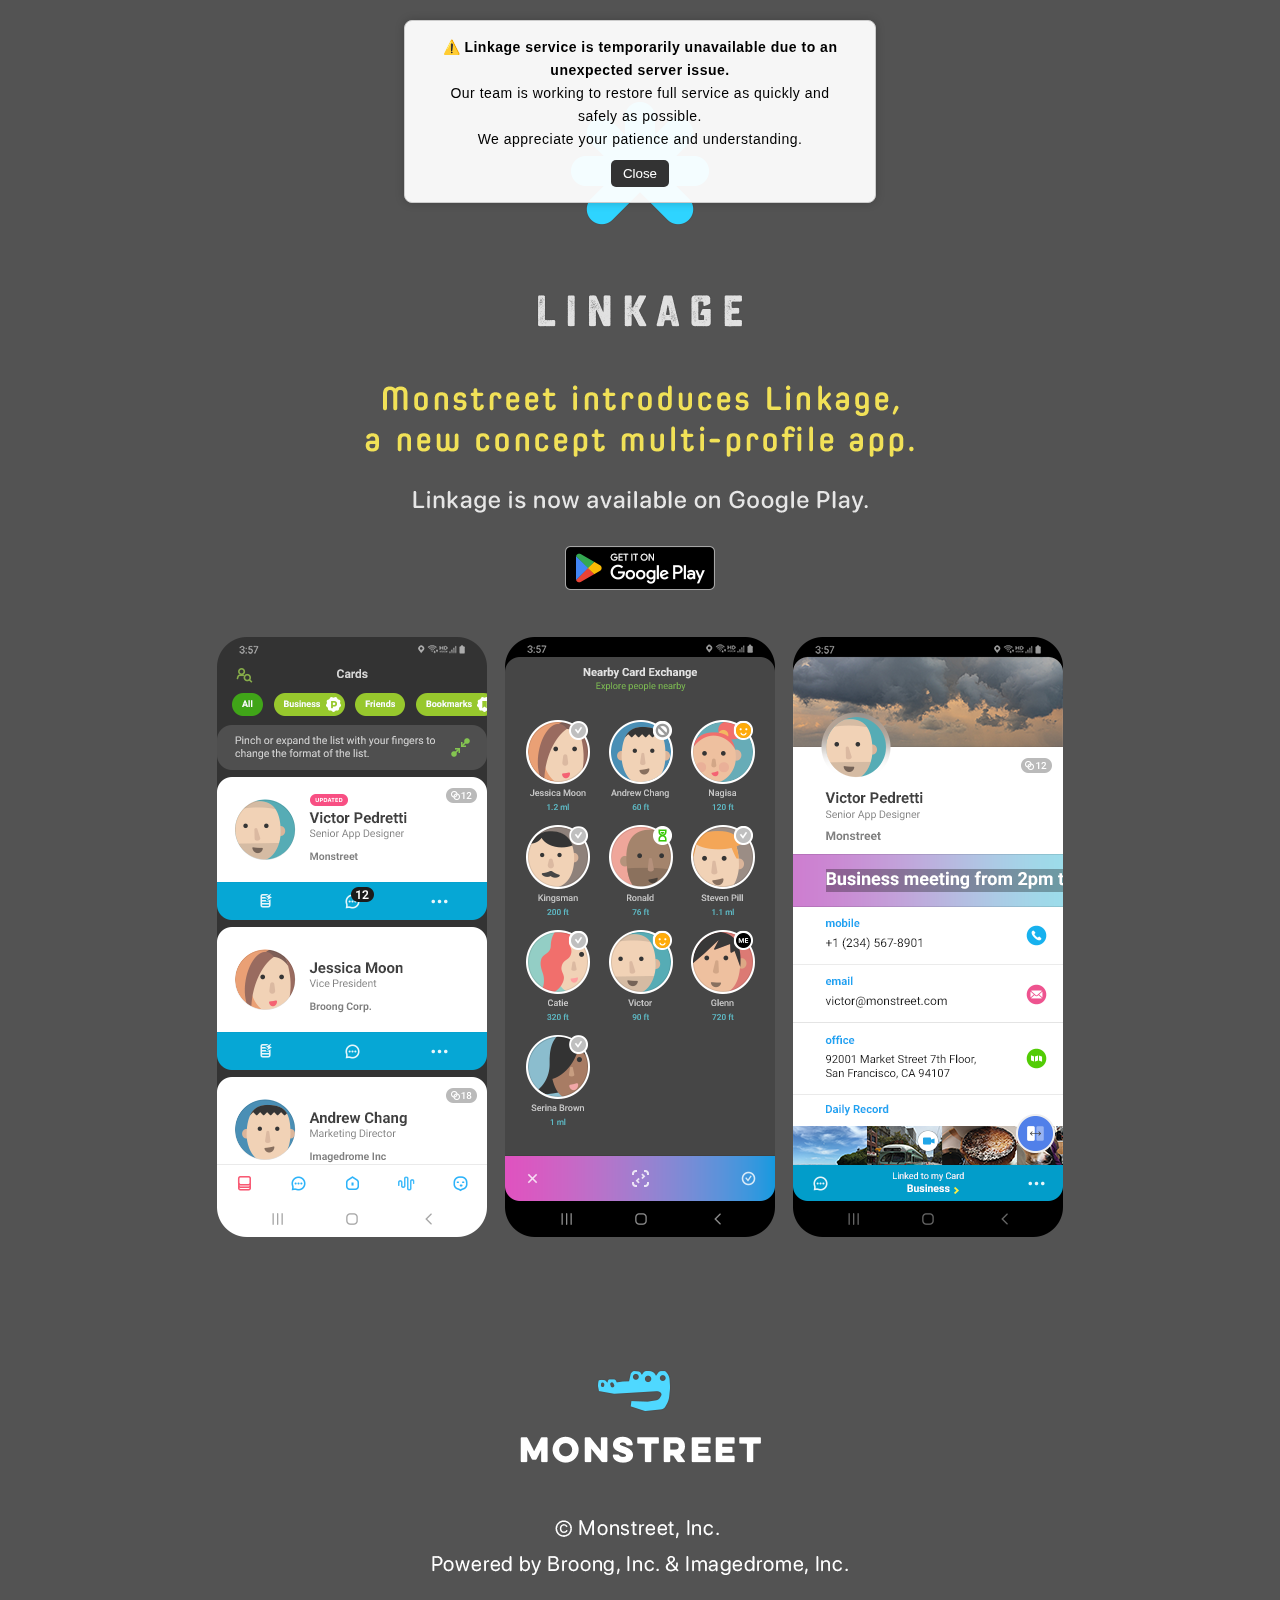
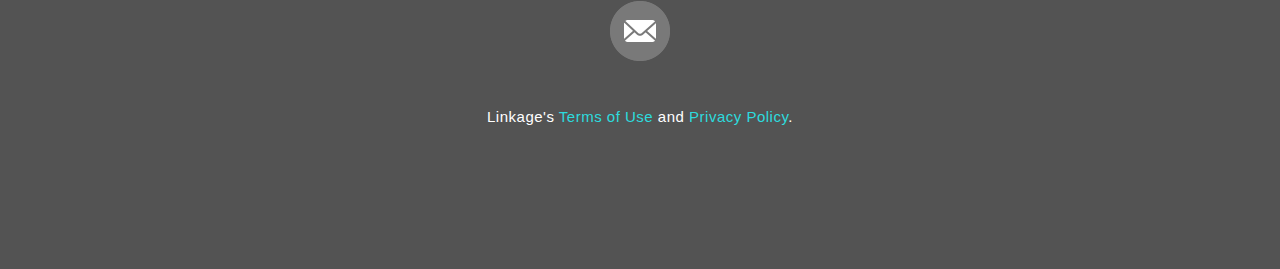
<file: index.html>
<!DOCTYPE html>

<html>
<head>
<title>MONSTREET</title>
<meta content="text/html; charset=utf-8" http-equiv="Content-Type"/>
<meta content="width=960" name="viewport"/>
<meta content="Monstreet" property="og:title"/>
<meta content="Monstreet has recently launched Linkage, a new concept in relationship management services. Linkage is now available for download on Google Play. Monstreet is a company that plans, develops, and provides innovative mobile services with the support of Broong, Inc. and Imagedrome, Inc." property="og:description"/>
<meta content="https://d1jktj9ld996g.cloudfront.net/meta/monstreet.png" property="og:image"/>
<meta content="http://monstreet.com" property="og:url"/>
<meta content="-1" http-equiv="Expires"/>
<meta content="no-cache" http-equiv="Pragma"/>
<link href="https://d1jktj9ld996g.cloudfront.net/meta/icon/48icon_monstreet.png" rel="icon"/>
<link href="https://d1jktj9ld996g.cloudfront.net/meta/icon/48icon_monstreet.png" rel="apple-touch-icon"/>
<style type="text/css">
		html, body, div, span, applet, object, iframe,
		h1, h2, h3, h4, h5, h6, p, blockquote, pre,
		a, abbr, acronym, address, big, cite, code,
		del, dfn, em, img, ins, kbd, q, s, samp,
		small, strike, strong, sub, sup, tt, var,
		b, u, i, center,
		dl, dt, dd, ol, ul, li,
		fieldset, form, label, legend,
		table, caption, tbody, tfoot, thead, tr, th, td,
		article, aside, canvas, details, embed, 
		figure, figcaption, footer, header, hgroup, 
		menu, nav, output, ruby, section, summary,
		time, mark, audio, video {
			margin: 0;
			padding: 0;
			border: 0;
			vertical-align: baseline;
		}
		/* HTML5 display-role reset for older browsers */
		article, aside, details, figcaption, figure, 
		footer, header, hgroup, menu, nav, section {
			display: block;
		}
		body {
			line-height: 1;
		}
		ol, ul {
			list-style: none;
		}
		blockquote, q {
			quotes: none;
		}
		blockquote:before, blockquote:after,
		q:before, q:after {
			content: '';
			content: none;
		}
		table {
			border-collapse: collapse;
			border-spacing: 0;
		}

		/* clear fix */
		.wrap:after {
		  content: ".";
		  display: block;
		  height: 0;
		  clear: both;
		  visibility: hidden;
		}
		.wrap { display: inline-block; }
		* html .wrap { height: 1%; }
		.wrap { display: block; }
		.wrap .left { float: left; }
		.wrap .right { float: right; }
		/* clear fix END */
	</style>
<style type="text/css">
		html {
		  -webkit-text-size-adjust: none;
		  -moz-text-size-adjust: none;
		  -ms-text-size-adjust: none;
		  -o-text-size-adjust: none;
			max-height: 999999px;
		}

		body {
			font-family: Helvetica;
			letter-spacing: 0.5px;
			background-color: #535353;
			line-height: 143%;
		}

		::selection {
				background-color: #909090;
		}

		.block { display: block; }

		.blod {
			font-weight: bold;
		}

		.header {
			width: 846px;
			margin: 0px auto;
			padding: 40px 57px 0px 57px;
		}

		.header .img {
			width: 270px;
			margin: 0px auto;
		}

		.body {
			width: 846px;
			margin: 0px auto;
			padding: 0px 57px 120px 57px;
		}

		.body .store {
			width: 270px;
			margin: 0px auto;
			padding-bottom: 36px;
		}

		.body .app_images .center {
			padding: 0px 18px;
		}

		.footer {
			width: 846px;
			margin: 0px auto;
			padding: 0px 57px 140px 57px;
		}

		.footer .content .company {
			width: 500px;
			padding-bottom: 24px;
			margin: 0px auto;
		}

		.footer .content .mail {
			width: 60px;
			height: 60px;
			margin: 0px auto;
		}
.tp {
	margin-top: 45px;
	font-size: 15px;
	text-align: center;
	color: #ffffff;
}

.tp a {
	color: #2ddbde;
	text-decoration: none;
}
	</style>
</head>
<body>
<style>
#popup-alert {
  position: fixed;
  top: 20px;
  left: 50%;
  transform: translateX(-50%);
  background: rgba(255,255,255,0.95);
  border: 1px solid #ccc;
  padding: 15px 25px;
  z-index: 9999;
  font-size: 14px;
  border-radius: 8px;
  box-shadow: 0 0 10px rgba(0,0,0,0.2);
  max-width: 420px;
  text-align: center;
  animation: slideDown 0.5s ease-out;
}
#popup-alert button {
  margin-top: 10px;
  background: #333;
  color: #fff;
  border: none;
  padding: 6px 12px;
  border-radius: 5px;
  cursor: pointer;
}
@keyframes slideDown {
  from { top: 0; opacity: 0; }
  to { top: 20px; opacity: 1; }
}
</style>
<div id="popup-alert">
<p><strong>⚠️ Linkage service is temporarily unavailable due to an unexpected server issue.</strong><br/>
  Our team is working to restore full service as quickly and safely as possible.<br/>
  We appreciate your patience and understanding.</p>
<button onclick="document.getElementById('popup-alert').style.display='none'">Close</button>
</div>
<script>
setTimeout(() => {
  const alert = document.getElementById('popup-alert');
  if (alert) alert.style.display = 'none';
}, 10000);
</script>

<div class="header">
<div class="img">
<img class="block" height="300" src="images/2023/top_area_logo@1x.png" srcset="images/2023/top_area_logo@1x.png, images/2023/top_area_logo@2x.png 2x" width="270"/>
</div>
</div>
<div class="body">
<div class="text">
<img class="block" height="195" src="images/2023/body_text@1x.png" srcset="images/2023/body_text@1x.png, images/2023/body_text@2x.png 2x" width="846"/>
</div>
<div class="store">
<a alt="Linkage" href="https://play.google.com/store/apps/details?id=com.broong.linkage">
<img class="block" height="66" src="images/2023/playstore@1x.png" srcset="images/2023/playstore@1x.png, images/2023/playstore@2x.png 2x" width="270"/>
</a>
</div>
<div class="app_images wrap">
<div class="left">
<img class="block" height="600" src="images/2023/graphic1@1x.png" srcset="images/2023/graphic1@1x.png, images/2023/graphic1@2x.png 2x" width="270"/>
</div>
<div class="left center">
<img class="block" height="600" src="images/2023/graphic2@1x.png" srcset="images/2023/graphic2@1x.png, images/2023/graphic2@2x.png 2x" width="270"/>
</div>
<div class="left">
<img class="block" height="600" src="images/2023/graphic3@1x.png" srcset="images/2023/graphic3@1x.png, images/2023/graphic3@2x.png 2x" width="270"/>
</div>
</div>
</div>
<div class="footer">
<div class="content">
<div class="company">
<img class="block" height="220" src="images/2023/company_logo@1x.png" srcset="images/2023/company_logo@1x.png, images/2023/company_logo@2x.png 2x" width="500"/>
</div>
<div class="mail">
<a alt="info@monstreet.com" href="mailto:info@monstreet.com"><img class="block" height="60" src="images/2023/mail@1x.png" srcset="images/2023/mail@1x.png, images/2023/mail@2x.png 2x" width="60"/></a>
</div>
<div class="tp">
            Linkage's <a alt="Terms of Use" href="https://lkg.monstreet.com/tp/terms">Terms of Use</a> and <a alt="Privacy Policy" href="https://lkg.monstreet.com/tp/privacy">Privacy Policy</a>.
          </div>
</div>
</div>
</body>
</html>
</file>
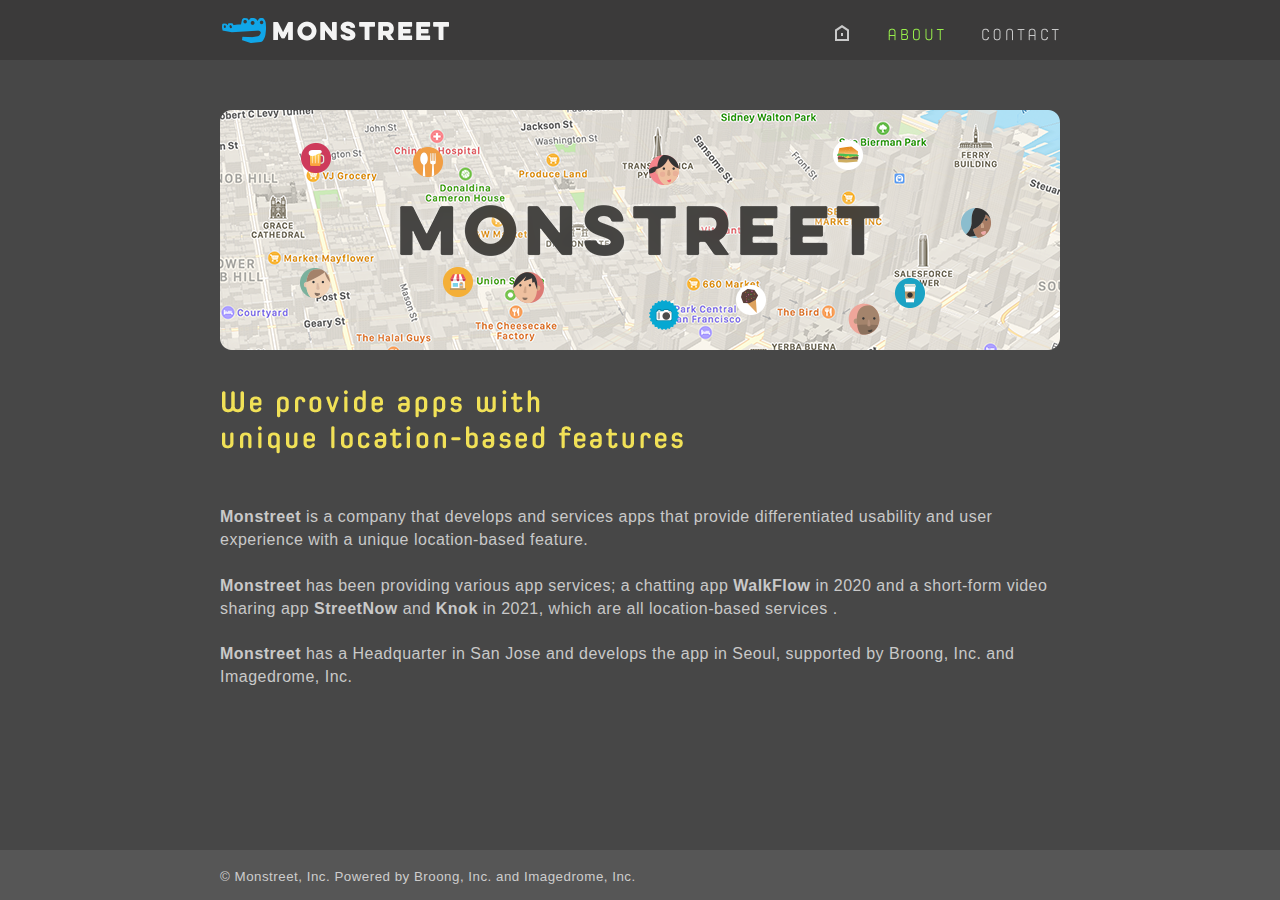
<file: about.html>
<!DOCTYPE html>
<html>
<head>
  <title>MONSTREET</title>
	<meta http-equiv="Content-Type" content="text/html; charset=utf-8" />
	<meta name="viewport" content="width=980" />
	<meta property="og:title" content="Monstreet" />
	<meta property="og:description" content="Monstreet is a company that develops and services apps that provide usability and convenience differentiated from numerous existing apps with a unique location-based function." />
	<meta property="og:image" content="http://monstreet.com/images/metaimage.png" />	
	<meta http-equiv="Expires" content="-1">
	<meta http-equiv="Pragma" content="no-cache">
	<link rel="stylesheet" media="all" href="css/reset.css" />
	<link rel="stylesheet" media="all" href="css/main.css" />
	<link rel="stylesheet" media="all" href="css/about.css" />
	<script src="javascript/jquery.min.js"></script>	
	<script type="text/javascript" charset="utf-8">
	
		if (navigator.userAgent.indexOf('Mobi') >= 0 ) { $('head').append('<link rel="stylesheet" media="all" href="css/mobile.css" />'); } 
		
		$("document").ready(function(){ 
			
			$("#home_link img").mouseenter(function(){
				$(this).attr('srcset','images/home2@1x.png, images/home2@2x.png 2x');
				$(this).attr('src','images/home2@1x.png');
			});
			
			$("#home_link img").mouseleave(function(){       
				$(this).attr('srcset','images/home1@1x.png, images/home1@2x.png 2x');
				$(this).attr('src','images/home1@1x.png');
			});

			$("#mail_link img").mouseenter(function(){
				$(this).attr('srcset','images/contact2@1x.png, images/contact2@2x.png 2x');
				$(this).attr('src','images/contact2@1x.png');
			});
			
			$("#mail_link img").mouseleave(function(){       
				$(this).attr('srcset','images/contact1@1x.png, images/contact1@2x.png 2x');
				$(this).attr('src','images/contact1@1x.png');
			});
			
			
		});
		
	</script>
</head>


<body>
	<div class='header'>
		<div class='content wrap'>
			<div class='logo left'>
				<a href='./index.html'><img src='images/top_logo@1x.png' width="230" height="40" srcset="images/top_logo@1x.png, images/top_logo@2x.png 2x" class='block' /></a>
			</div>			
			<div class='right links wrap'>
				<div class='left'>
					<a href='./index.html' id='home_link'><img src='images/home1@1x.png' width="20" height="30" srcset="images/home1@1x.png, images/home1@2x.png 2x" class='block' /></a>
				</div>
				<div class='left'>
					<img src='images/about2@1x.png' width="58" height="30" srcset="images/about2@1x.png, images/about2@2x.png 2x" class='block' />
				</div>			
				<div class='left'>				
					<a href='mailto:info@monstreet.com' id='mail_link'><img src='images/contact1@1x.png' width="80" height="30" srcset="images/contact1@1x.png, images/contact1@2x.png 2x" class='block' /></a>
				</div>							
			</div>			
		</div>
	</div>
	
	<div class='body'>
		<div class='images'>
			<div id='big_logo'>
				<img src='images/big_logo@1x.png' width="840" height="240" srcset="images/big_top@1x.png, images/big_top@2x.png 2x" class='block' />
			</div>
			<div id='about_midtitle'>
				<img src='images/about_midtitle@1x.png' width="570" height="74" srcset="images/about_midtitle@1x.png, images/about_midtitle@2x.png 2x" class='block' />
			</div>
		</div>
		<div class='text'>
			<font class='blod'>Monstreet</font> is a company that develops and services apps that provide differentiated usability and user experience with a unique location-based feature.<br/>
			<br/>
			<font class='blod'>Monstreet</font> has been providing various app services; a chatting app <font class='blod'>WalkFlow</font> in 2020 and a short-form video sharing app <font class='blod'>StreetNow</font> and <font class='blod'>Knok</font> in 2021, which are all location-based services .<br/>
			<br/>
			<font class='blod'>Monstreet</font> has a Headquarter in San Jose and develops the app in Seoul, supported by Broong, Inc. and Imagedrome, Inc.
			<br/>
		</div>		
		
	</div>
	
	<div class='footer'>
		<div class='content'>
			© Monstreet, Inc. Powered by Broong, Inc. and Imagedrome, Inc.
		</div>
	</div>

</body>
</html>
</file>
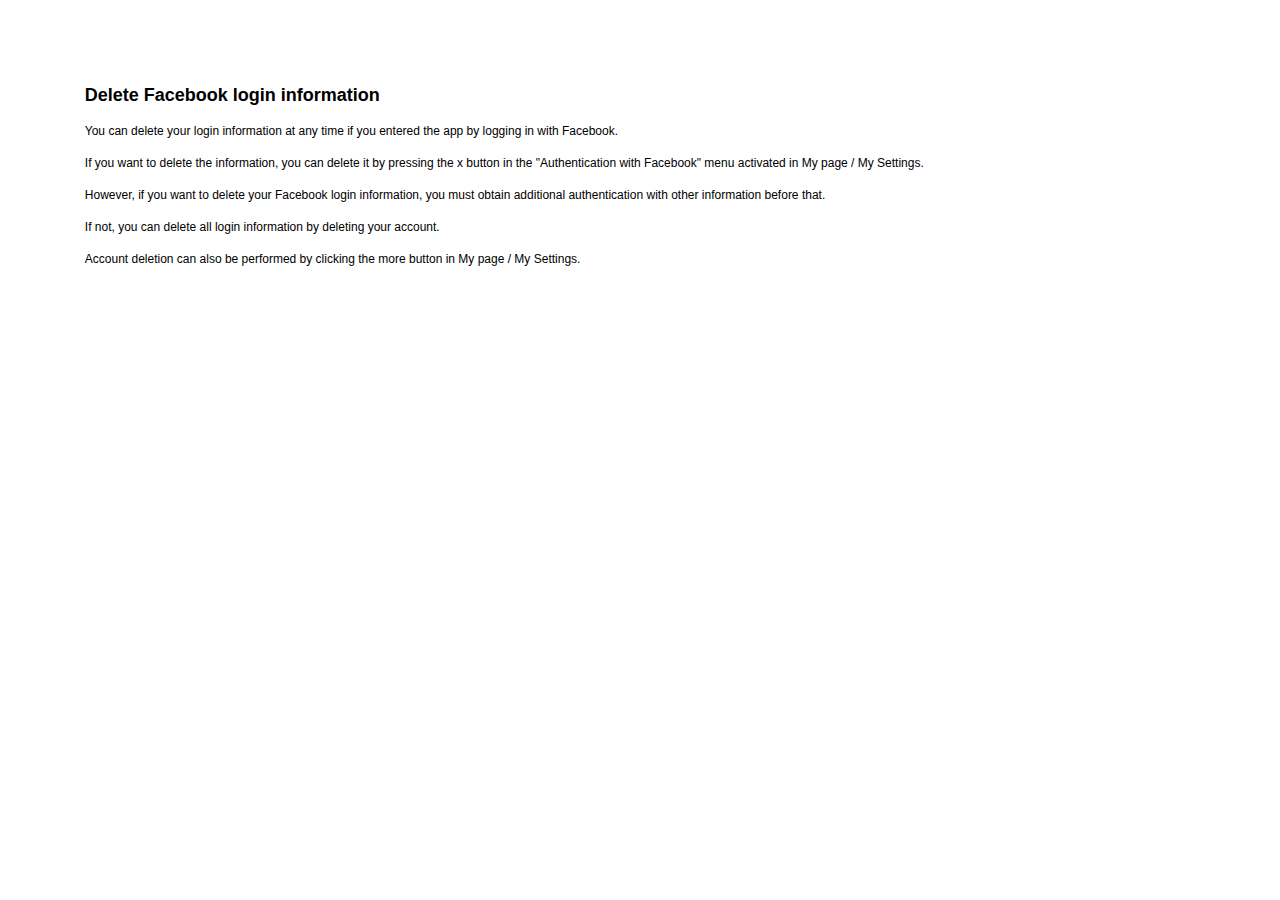
<file: facebook/delete.html>
<!DOCTYPE html PUBLIC "-//W3C//DTD HTML 4.01//EN" "http://www.w3.org/TR/html4/strict.dtd">
<html>
<head>
  <meta http-equiv="Content-Type" content="text/html; charset=utf-8">
  <meta http-equiv="Content-Style-Type" content="text/css">
	<meta name="viewport" content="width=device-width, initial-scale=1.0">
  <title>MONSTREET</title>
  <meta name="Generator" content="Cocoa HTML Writer">
  <meta name="CocoaVersion" content="1671.5">
  <style type="text/css">
		p.title {margin: 0.0px 0.0px 0.0px 0.0px; font: 18.0px Helvetica; color: #000000}
    p.p1 {margin: 0.0px 0.0px 0.0px 0.0px; font: 12.0px Helvetica; color: #000000}
    p.p2 {margin: 0.0px 0.0px 0.0px 0.0px; font: 12.0px Helvetica; color: #000000; min-height: 14.0px}
    p.p3 {margin: 0.0px 0.0px 0.0px 0.0px; font: 12.0px 'Arial Unicode MS'; color: #fb0007; min-height: 16.0px}
    span.s1 {font: 12.0px 'Arial Unicode MS'}
    span.s2 {font: 11.0px Helvetica}
    span.s3 {color: #fb0007}
  </style>
</head>
<body style="padding: 6% 6% 0px 6%;">
<p class="title"><b>Delete Facebook login information</b></p>
<br/>
<p class="p1">You can delete your login information at any time if you entered the app by logging in with Facebook.</p>
<br/>
<p class="p1">If you want to delete the information, you can delete it by pressing the x button in the "Authentication with Facebook" menu activated in My page / My Settings.</p>
<br/>
<p class="p1">However, if you want to delete your Facebook login information, you must obtain additional authentication with other information before that.</p>
<br/>
<p class="p1">If not, you can delete all login information by deleting your account.</p>
<br/>
<p class="p1">Account deletion can also be performed by clicking the more button in My page / My Settings.</p>
<br/><br/>
</body>
</html>
</file>
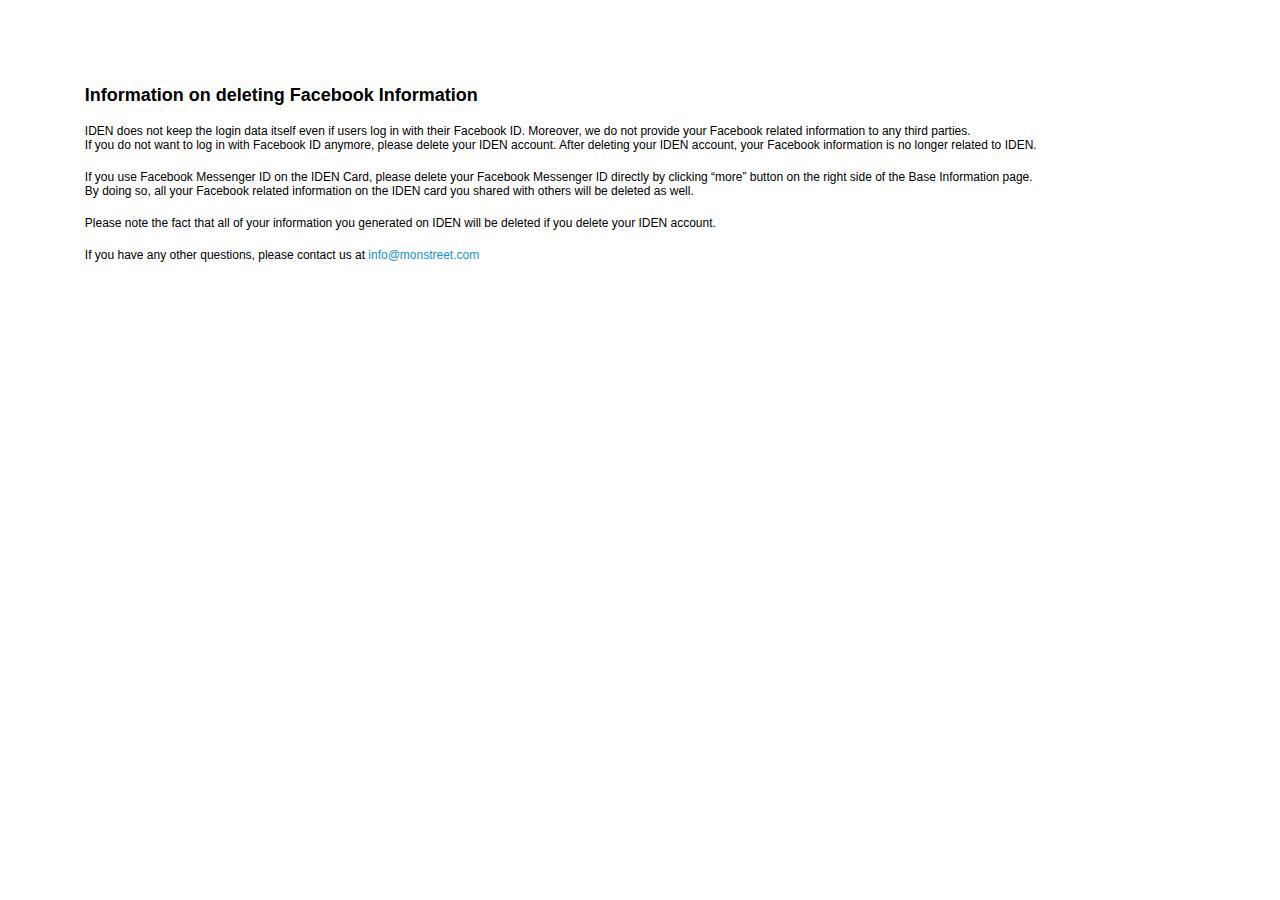
<file: facebook/iden.html>
<!DOCTYPE html PUBLIC "-//W3C//DTD HTML 4.01//EN" "http://www.w3.org/TR/html4/strict.dtd">
<html>
<head>
  <meta http-equiv="Content-Type" content="text/html; charset=utf-8">
  <meta http-equiv="Content-Style-Type" content="text/css">
	<meta name="viewport" content="width=device-width, initial-scale=1.0">
  <title>IDEN</title>
  <meta name="Generator" content="Cocoa HTML Writer">
  <meta name="CocoaVersion" content="1671.5">
  <style type="text/css">
		p.title {margin: 0.0px 0.0px 0.0px 0.0px; font: 18.0px Helvetica; color: #000000}
    p.p1 {margin: 0.0px 0.0px 0.0px 0.0px; font: 12.0px Helvetica; color: #000000}
    p.p2 {margin: 0.0px 0.0px 0.0px 0.0px; font: 12.0px Helvetica; color: #000000; min-height: 14.0px}
    p.p3 {margin: 0.0px 0.0px 0.0px 0.0px; font: 12.0px 'Arial Unicode MS'; color: #fb0007; min-height: 16.0px}
    span.s1 {font: 12.0px 'Arial Unicode MS'}
    span.s2 {font: 11.0px Helvetica}
    span.s3 {color: #fb0007}
  </style>
</head>
<body style="padding: 6% 6% 0px 6%;">
<p class="title"><b>Information on deleting Facebook Information</b></p>
<br/>
<p class="p1">IDEN does not keep the login data itself even if users log in with their Facebook ID. Moreover, we do not provide your Facebook related information to any third parties.</p>
<p class="p1">If you do not want to log in with Facebook ID anymore, please delete your IDEN account. After deleting your IDEN account, your Facebook information is no longer related to IDEN.</p>
<br/>
<p class="p1">If you use Facebook Messenger ID on the IDEN Card, please delete your Facebook Messenger ID directly by clicking “more” button on the right side of the Base Information page.</p>
<p class="p1">By doing so, all your Facebook related information on the IDEN card you shared with others will be deleted as well.</p>
<br/>
<p class="p1">Please note the fact that all of your information you generated on IDEN will be deleted if you delete your IDEN account.</p>
<br/>
<p class="p1">If you have any other questions, please contact us at <a href="mailto:info@monstreet.com" style='text-decoration: none; color: #1293d6;'>info@monstreet.com</a></p>

<br/><br/>
</body>
</html>
</file>
<file: css/main.css>
html {
  -webkit-text-size-adjust: none;
  -moz-text-size-adjust: none;
  -ms-text-size-adjust: none;
  -o-text-size-adjust: none;
	max-height: 999999px;
}

body {
	font-family: Helvetica;
	letter-spacing: 0.5px;
	background-color: #474747;
	line-height: 143%;
}

.block { display: block; }

.blod {
	font-weight: bold;
}

.body {
	width: 840px;
	margin: 0px auto;
	padding: 60px 60px 70px 60px;
}

.header { 
	position:fixed; 
	_position:absolute; 
	left:0px; 
	top:0px; 
	width:100%; 
	height:60px; 
	background:#3b3a3a;
	z-index: 99;
}

.header .content {
	width: 840px;
	height: 60px;
	margin: 0px auto;
	padding: 0px 60px;
}

.header .content .logo { padding-top: 10px; }

.header .content .links div {
	padding-top: 20px;
	padding-left: 35px;
}

.footer {
	position:fixed; 
	_position:absolute; 
	left:0px; 
	bottom:0px; 
	width:100%; 
	height:50px; 
	background:#565656;	
}

.footer .content {
	width: 840px;
	height: 50px;
	margin: 0px auto;
	color: #cdcdcd;
	font-size: 10pt;
	z-index: 98;
	padding: 19px 60px 0px 60px;
}

.footer .content {
	line-height: 125%;
}
</file>
<file: css/about.css>
.body { margin-bottom: 60px }
#big_logo { width:840px; margin-top: 50px; }
#about_midtitle { margin-top: 38px; }
.text { margin-top: 44px; font-size: 16px; color: #c9c9c9; }
</file>
<file: css/mobile.css>
.text { font-size: 24px; line-height: 143%; }
</file>
